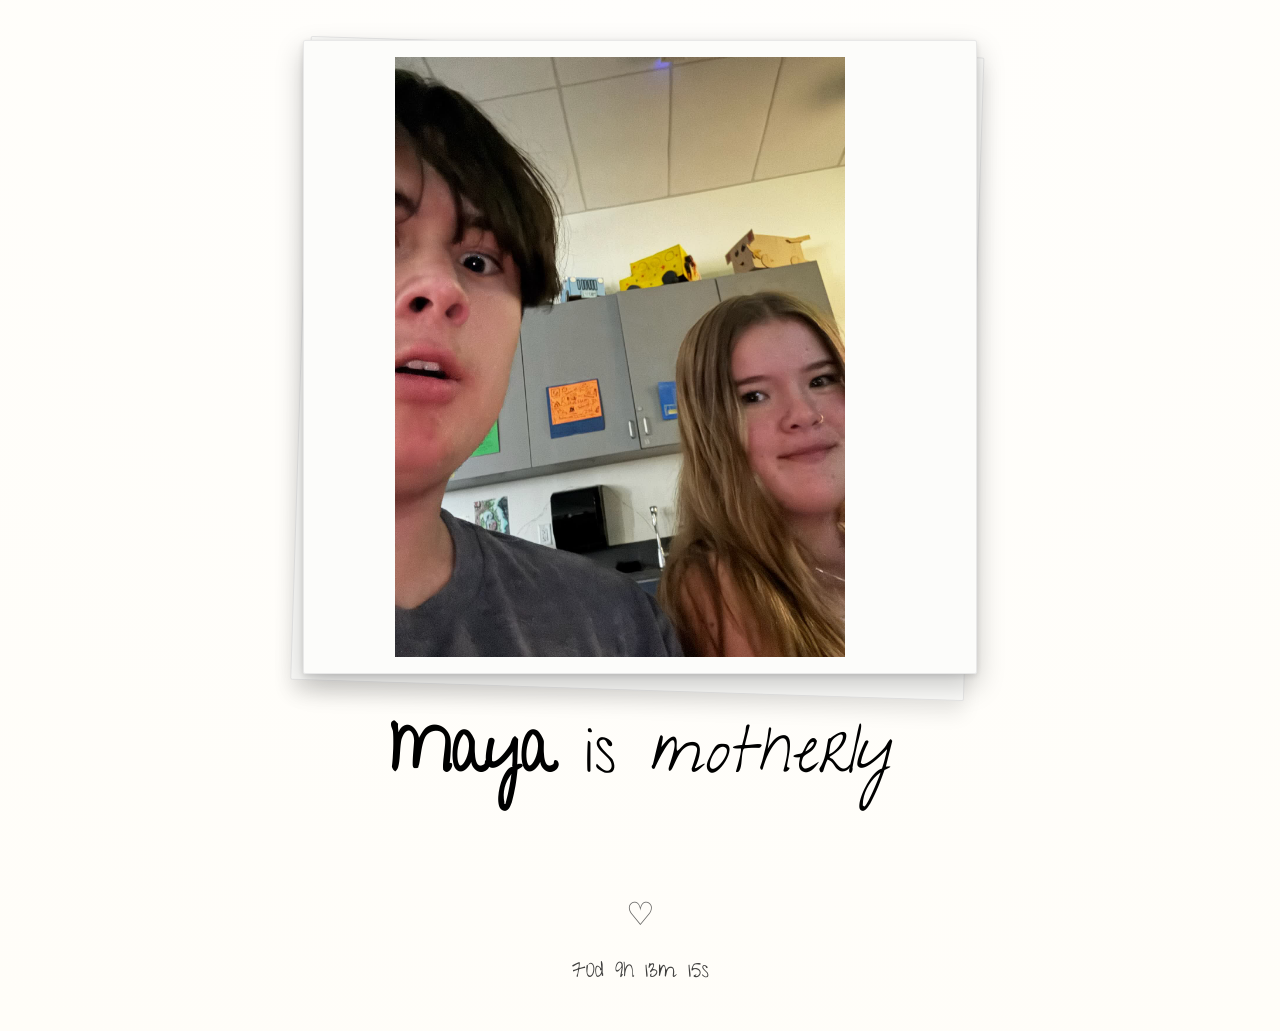
<file: index.html>
<!DOCTYPE html>

<html lang="en">
<head>
    <meta charset="UTF-8">
    <meta name="viewport" content="width=device-width, initial-scale=1.0">
    <title>Toma Loves Maya</title>

<link rel="apple-touch-icon" sizes="180x180" href="/apple-touch-icon.png">
<link rel="icon" type="image/png" sizes="32x32" href="/favicon-32x32.png">
<link rel="icon" type="image/png" sizes="16x16" href="/favicon-16x16.png">
<link rel="manifest" href="/site.webmanifest">

<link rel="preconnect" href="https://fonts.googleapis.com">
<link rel="preconnect" href="https://fonts.gstatic.com" crossorigin>
<link href="https://fonts.googleapis.com/css2?family=Give+You+Glory&display=swap" rel="stylesheet">

<link rel="stylesheet" href="style.css">

</head>

<body>

<div id="photo">
    
    <img id="maya-image">
    
</div>

<div id="page">

    <p id="text">
        <strong>Maya</strong> is <em id="adjective"></em>
    </p>

    <div id="heart">♡</div>
    <div id="countdown"></div>

</div>

<script src="script.js" defer></script>

</body>
</html>
</file>
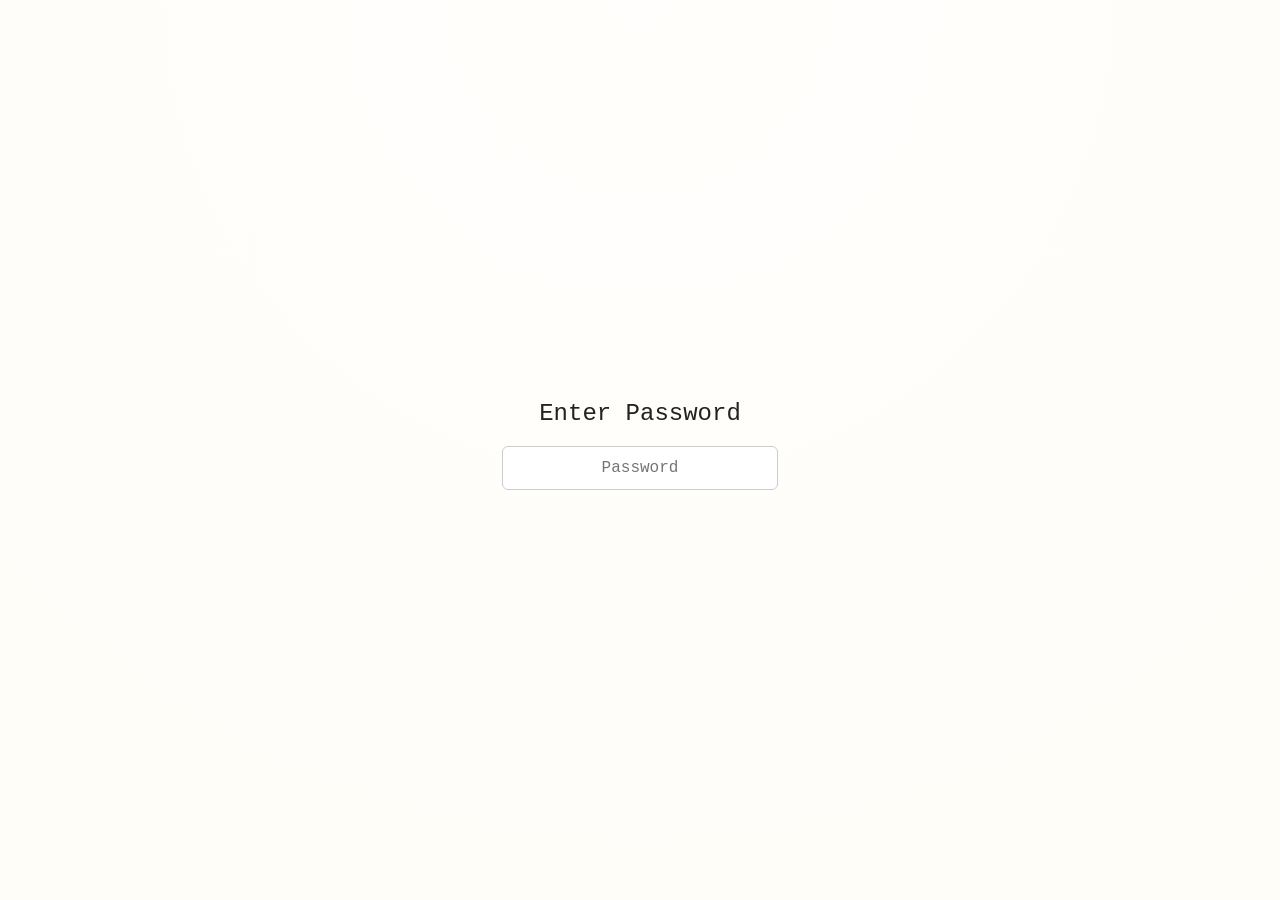
<file: entrance.html>
<!DOCTYPE html>
<html lang="en">
<head>
    <meta charset="UTF-8">
    <meta name="viewport" content="width=device-width, initial-scale=1.0">
    <title>Password</title>
    <style>
        body {
            margin: 0;
            height: 100vh;
            display: flex;
            justify-content: center;
            align-items: center;
            background: radial-gradient(circle at top, #fffefc 0%, #fffdf8 100%);
            font-family: "Courier New", Courier, monospace;
            color: #222;
        }

        .container {
            text-align: center;
        }

        h2 {
            font-weight: normal;
        }

        input {
            padding: 12px;
            font-size: 16px;
            width: 250px;
            border: 1px solid #ccc;
            border-radius: 6px;
            outline: none;
            text-align: center;
            font-family: "Courier New", Courier, monospace;
            background: white;
            color: #222;
        }

        .error {
            color: #c44;
            margin-top: 10px;
            height: 20px;
        }
    </style>
</head>
<body>
    <div class="container">
        <h2>Enter Password</h2>
        <input
            type="password"
            id="password"
            placeholder="Password"
            autofocus
        >
        <div class="error" id="error"></div>
    </div>

    <script>
        const input = document.getElementById("password");
        const error = document.getElementById("error");

        input.addEventListener("keydown", function(e) {
            if (e.key === "Enter") {
                if (input.value.toLowerCase() === "tbgotptlmsm") {
                    window.location.href = "https://tbgotptlmsm.tomalovesmaya.com/";
                } else {
                    error.textContent = "Incorrect password.";
                    input.value = "";
                }
            }
        });
    </script>
</body>
</html>
</file>
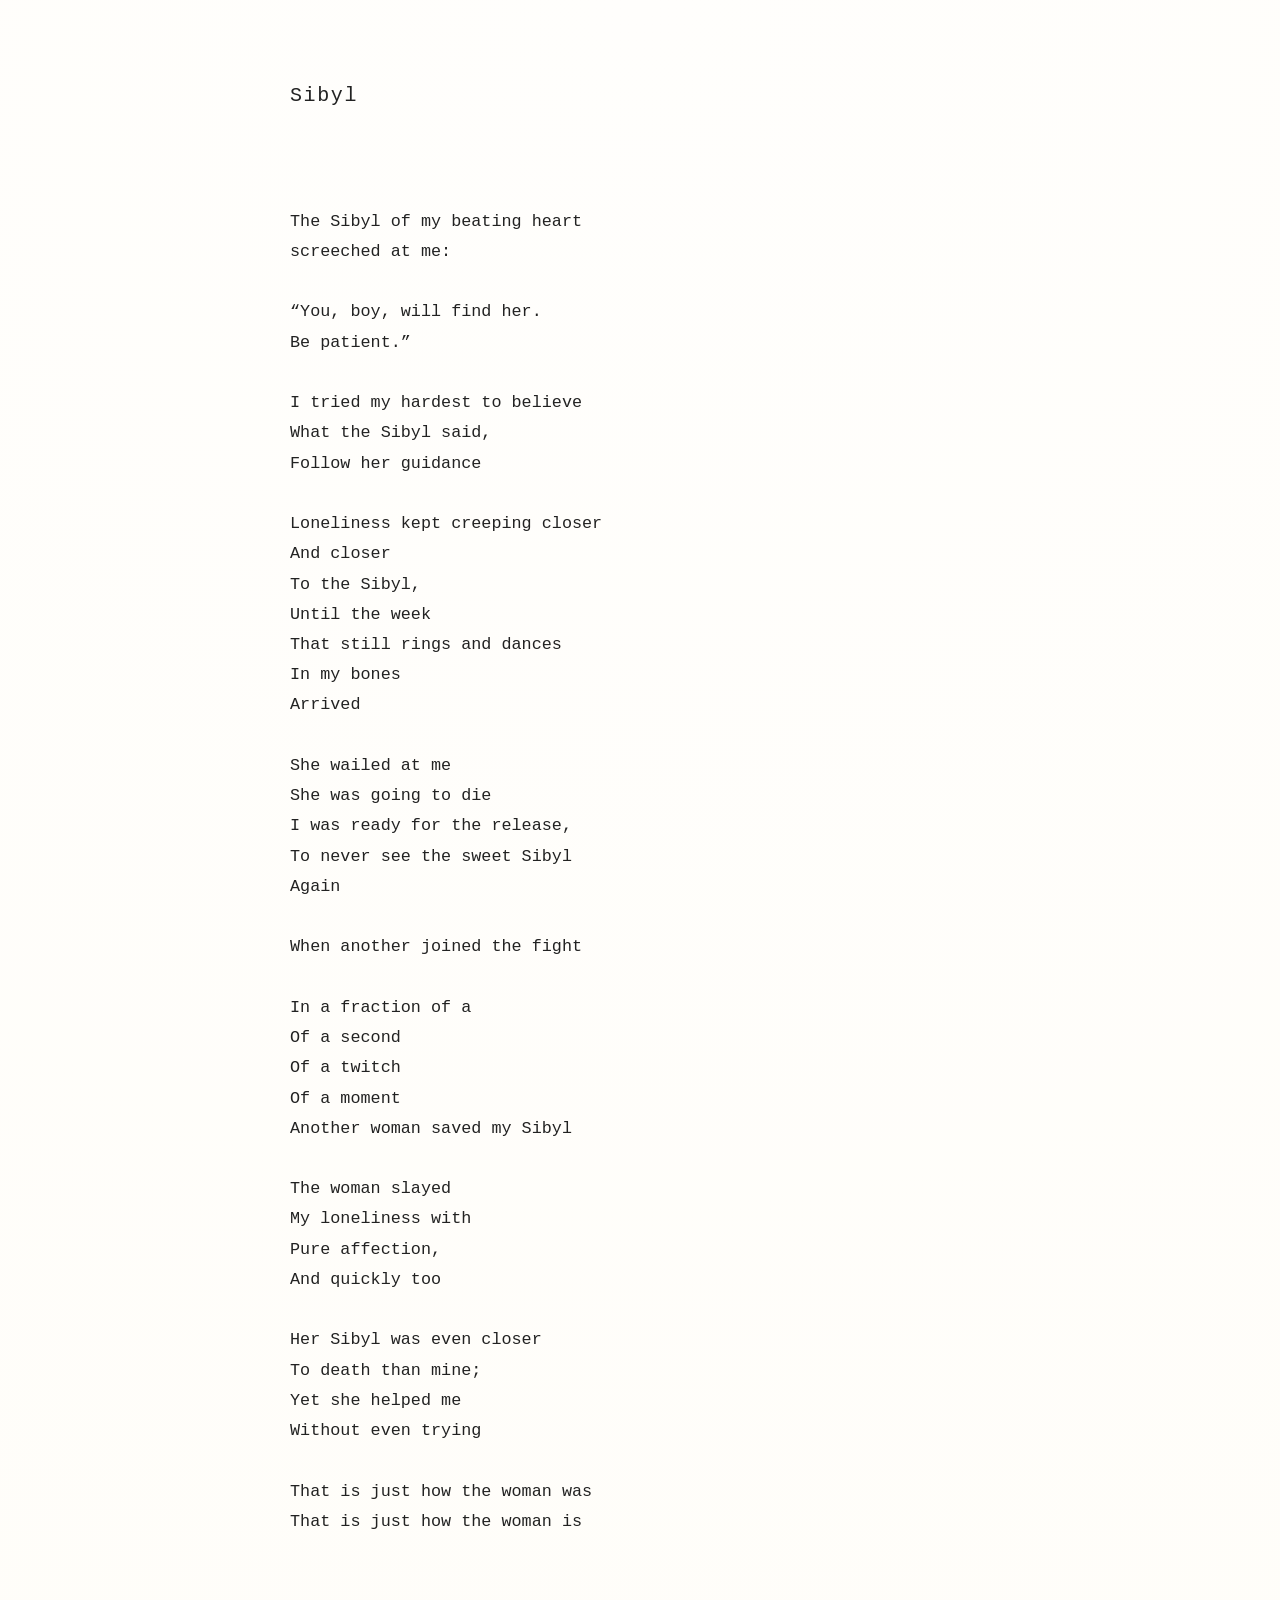
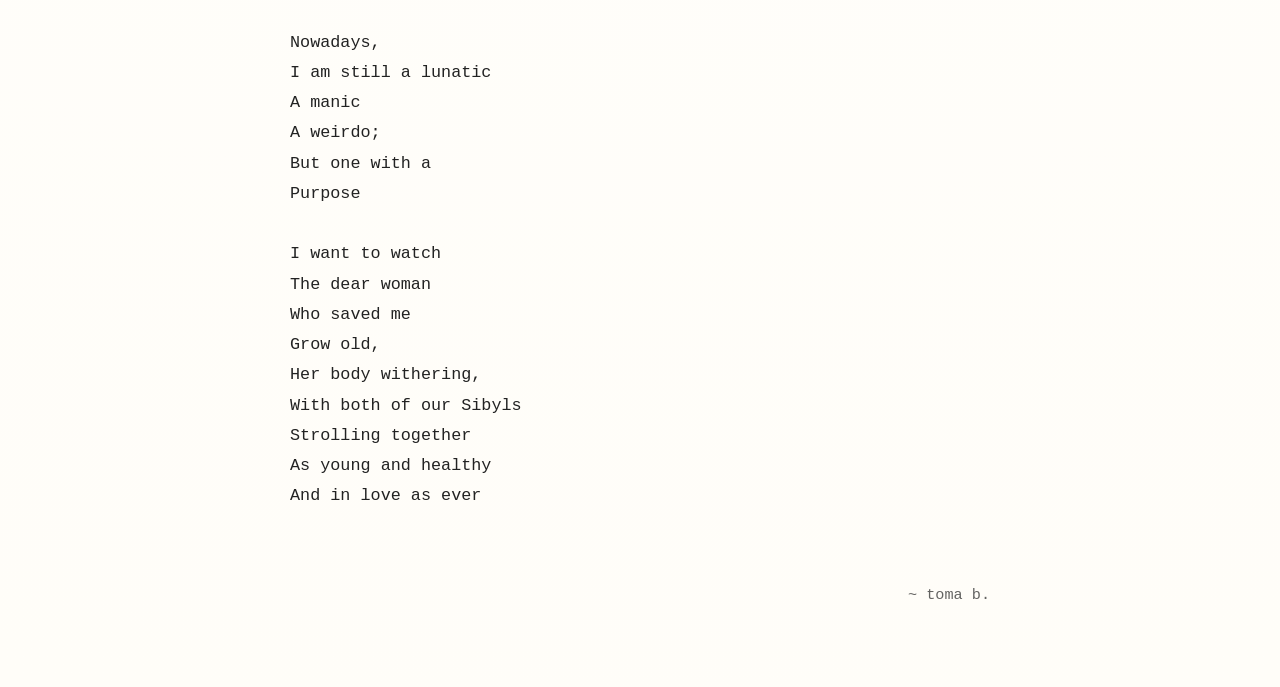
<file: tbgotptlmsm.html>
<!DOCTYPE html>
<html lang="en">
<head>
<meta charset="UTF-8">
<meta name="viewport" content="width=device-width, initial-scale=1.0">
<title>Sibyl</title>

<style>
* {
    box-sizing: border-box;
}

body {
    margin: 0;
    min-height: 100vh;
    background: radial-gradient(circle at top, #fffefc 0%, #fffdf8 100%);
    color: #222;
    font-family: "Courier New", Courier, monospace;
    display: flex;
    justify-content: center;
    align-items: center;
    padding: 3rem;
}

.poem {
    max-width: 700px;
    width: 100%;
    line-height: 1.8;
    font-size: 1.05rem;
    white-space: pre-wrap;
}

.title {
    margin-bottom: 2rem;
    font-size: 1.25rem;
    letter-spacing: 0.08em;
}

.author {
    margin-top: 2.5rem;
    text-align: right;
    opacity: 0.7;
    font-size: 0.95rem;
}
</style>
</head>

<body>

<div class="poem">
<div class="title">Sibyl</div>

The Sibyl of my beating heart
screeched at me:

“You, boy, will find her.
Be patient.”

I tried my hardest to believe
What the Sibyl said,
Follow her guidance

Loneliness kept creeping closer
And closer
To the Sibyl,
Until the week
That still rings and dances
In my bones
Arrived

She wailed at me
She was going to die
I was ready for the release,
To never see the sweet Sibyl
Again

When another joined the fight

In a fraction of a
Of a second
Of a twitch
Of a moment
Another woman saved my Sibyl

The woman slayed
My loneliness with
Pure affection,
And quickly too

Her Sibyl was even closer
To death than mine;
Yet she helped me
Without even trying

That is just how the woman was
That is just how the woman is



Nowadays,
I am still a lunatic
A manic
A weirdo;
But one with a
Purpose

I want to watch
The dear woman
Who saved me
Grow old,
Her body withering,
With both of our Sibyls
Strolling together
As young and healthy
And in love as ever

<div class="author">~ toma b.</div>
</div>

</body>
</html>
</file>
<file: style.css>
#page {
    opacity: 0;

    display: flex;
    flex-direction: column;
    align-items: center;
}

#page.show {
    animation: fadeIn 1s ease forwards;
}

@import url('https://fonts.googleapis.com/css2?family=Give+You+Glory&display=swap');

body {
    font-family: "Give You Glory", cursive;

    background: radial-gradient(circle at top, #fffefc 0%, #fffdf8 100%);

    display: flex;
    flex-direction: column;
    align-items: center;

    margin: 40px 20px;
    min-height: 100vh;
}

#photo {
    position: relative;
    display: inline-block;
}

.stack {
    position: absolute;
    inset: 0;
    background: #fcfcfa;
    border: 1px solid #e8e8e8;
    border-radius: 2px;
    pointer-events: none;

    opacity: 0;
    animation: stackFade 1s ease forwards;
}

@keyframes stackFade {
    from {
        opacity: 0;
    }
    to {
        opacity: 1;
    }
}

img {
    position: relative;
    z-index: 10;

    width: min(75vw, 600px);
    height: min(75vw, 600px);
    max-height: 70vh;
    object-fit: contain;

    background: #fcfcfa;

    padding: 16px 16px 56px 16px;

    border: 1px solid #e8e8e8;

    box-shadow: var(--shadow);

    border-radius: 2px;

    transform-origin: center center;

    opacity: 0;
    animation: fadeIn 1s ease forwards;
}

#text {
    margin-top: 24px;
    font-size: clamp(2rem, 5vw, 4rem);
    text-align: center;

    max-width: min(90vw, 800px);
    text-wrap: balance;

    animation: fadeIn 1.2s ease;
}

strong {
    font-weight: 700;
}

em {
    font-style: italic;
}

#heart {
    margin-top: 18px;
    font-size: 2rem;
    opacity: 0.6;

    animation: fadeIn 1.5s ease;

    width: 100%;
    text-align: center;
}

#countdown {

    margin-top: 10px;

    font-size: clamp(1rem, 2vw, 1.4rem);

    text-align: center;

    opacity: 0.75;

    animation: fadeIn 1.8s ease;

}

@keyframes fadeIn {
    from {
        opacity: 0;
        transform: translateY(12px);
    }

    to {
        opacity: 1;
        transform: translateY(0);
    }
}
</file>
